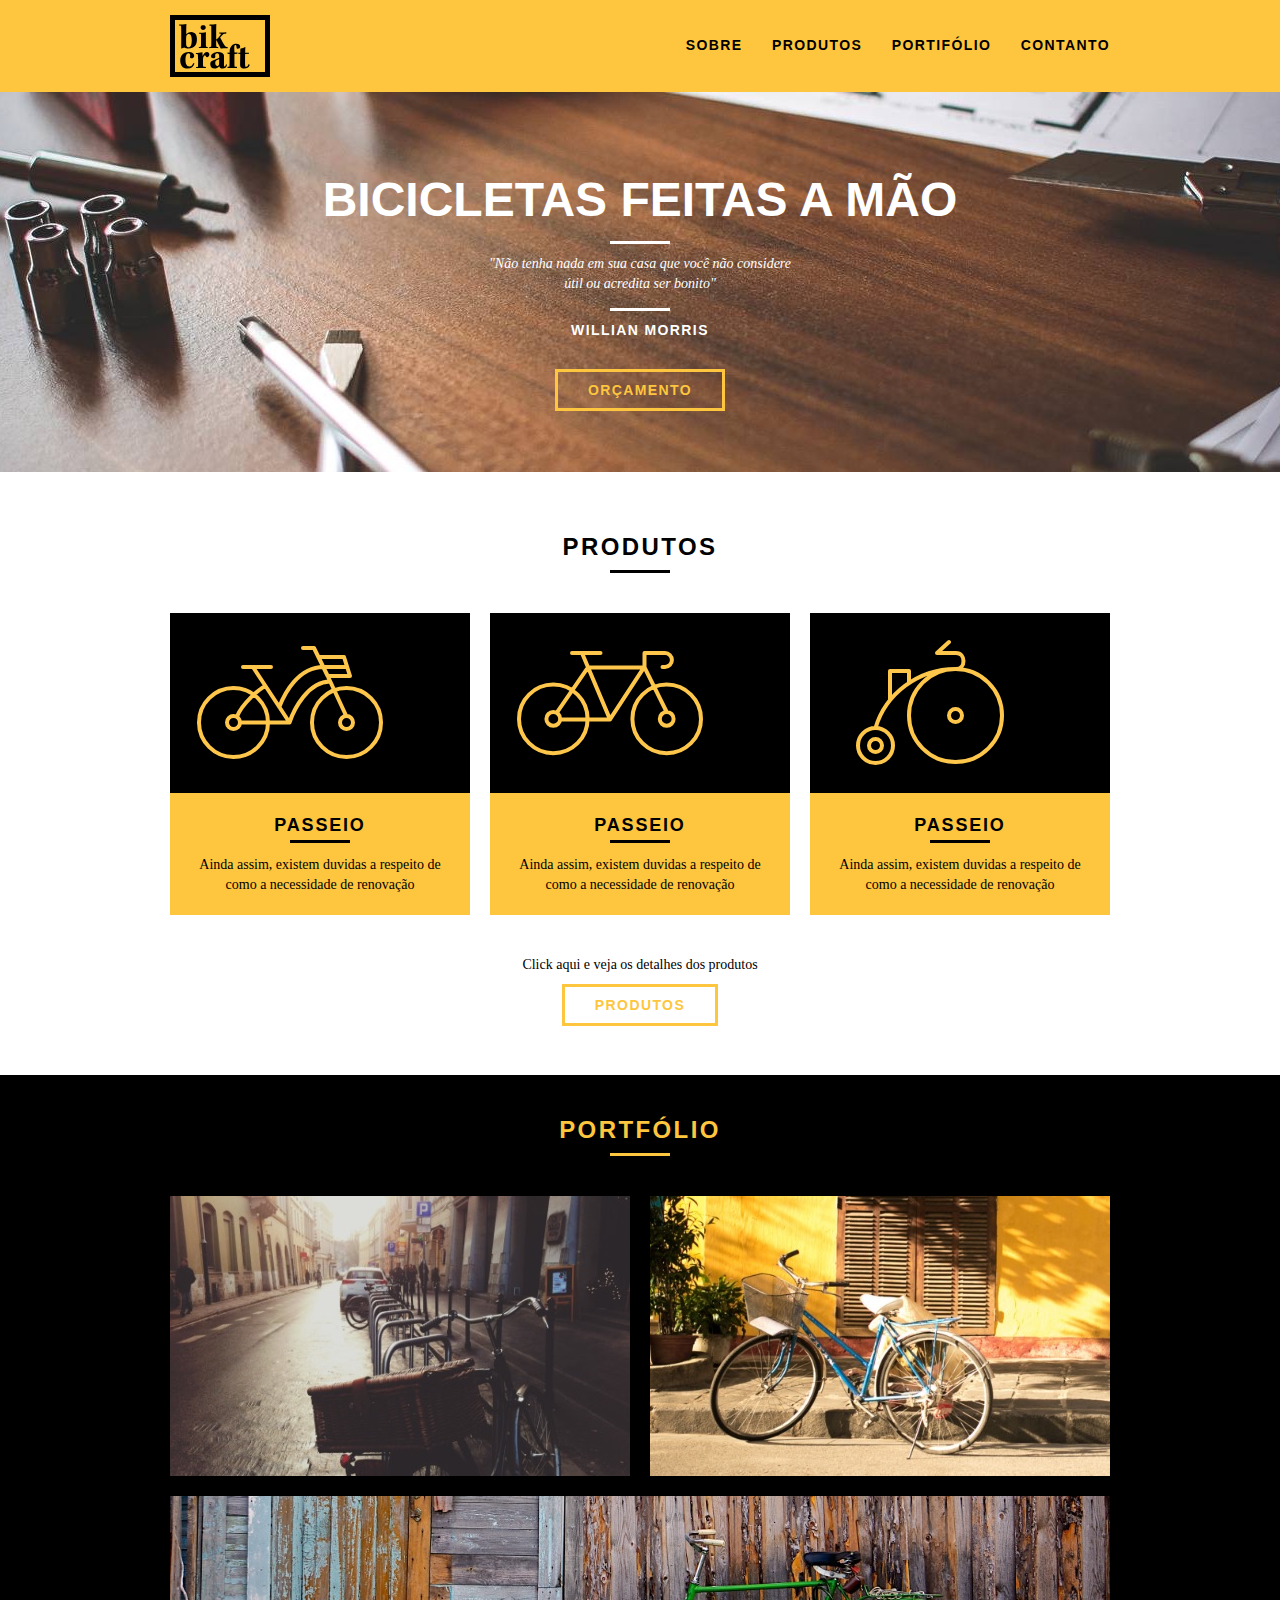
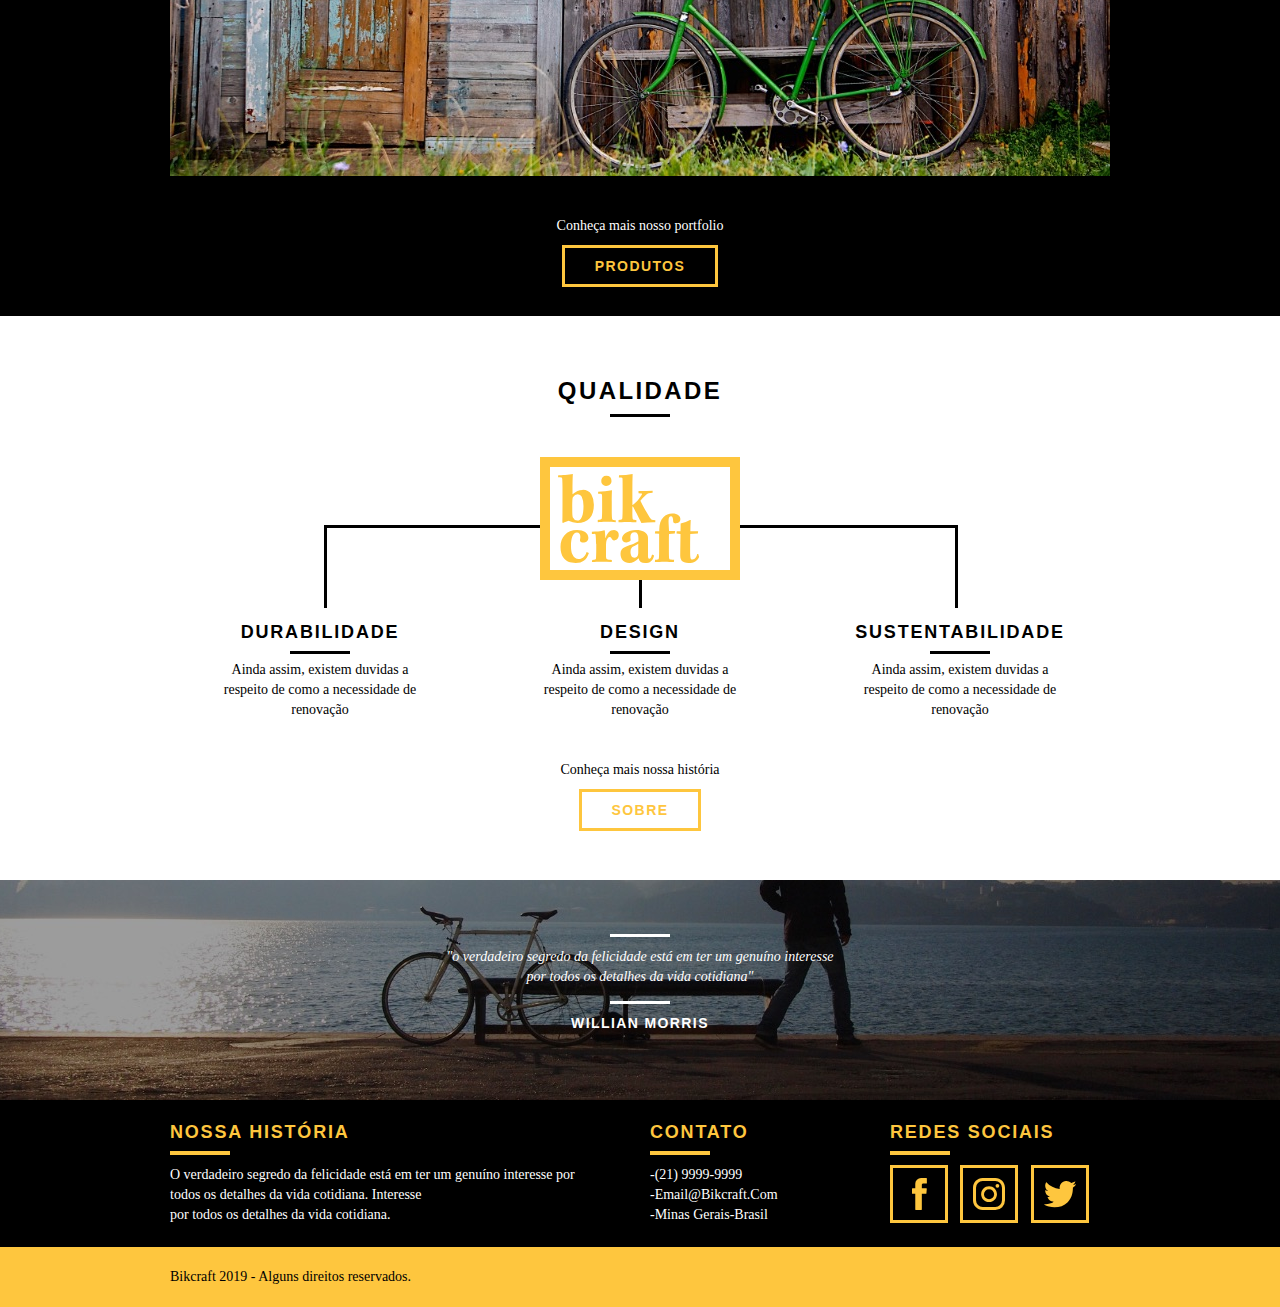
<file: Codigo/index.html>
<!DOCTYPE html>
<html lang="pt-br">
    <head>
        <meta charset="UTF-8">
        <meta name="viewport" content="width=device-width, initial-scale=1.0">
        <link href="css/normalize.css" rel="stylesheet">
        <link href="css/reset.css" rel="stylesheet">
        <link href="css/grid.css" rel="stylesheet">
        <link href="css/style.css" rel="stylesheet">
    </head>
    <body>
        <header class="header">
            <div class="container">
                <a href="index.html" class="grid-4">
                    <img src="../Codigo/imagens/bikcraft.svg" alt="logo bikecraft">
                </a>
                <nav class="grid-12 header_menu">
                    <ul>
                        <li><a href="sobre.html">Sobre</a></li>
                        <li><a href="produtos.html">Produtos</a></li>
                        <li><a href="portfolio.html">portifólio</a></li>
                        <li><a href="contato.html">contanto</a></li>
                    </ul>
                </nav>
            </div>
        </header>
        <section class="introducao">
            <div class="container">
                <h1>bicicletas feitas a mão</h1>
                <blockquote class="quote_externo">
                    <p>"Não tenha nada em sua casa que você não considere útil ou acredita ser bonito"</p>
                    <cite>willian morris</cite>
                </blockquote>
                <a href="produtos.html" class="btn">Orçamento</a>
            </div>
        </section>
        <section class="produtos container">
            <h2 class="subtitulo">Produtos</h2>
            <ul class="produtos_lista">
                
                <li class="grid-1-3">
                    <div class="produtos_icones">
                        <img src="../Codigo/imagens/produtos/passeio.svg" alt="passeio">
                    </div>    
                    <h3>passeio</h3>
                    <p>Ainda assim, existem duvidas a respeito de como a necessidade de renovação</p>
                </li>

                <li class="grid-1-3">
                    <div class="produtos_icones">
                        <img src="../Codigo/imagens/produtos/esporte.svg" alt="passeio">
                    </div>    
                    <h3>passeio</h3>
                    <p>Ainda assim, existem duvidas a respeito de como a necessidade de renovação</p>
                </li>

                <li class="grid-1-3">
                    <div class="produtos_icones">
                        <img src="../Codigo/imagens/produtos/retro.svg" alt="passeio">
                    </div>    
                    <h3>passeio</h3>
                    <p>Ainda assim, existem duvidas a respeito de como a necessidade de renovação</p>
                </li>
            
            </ul>
            <div class="call">
                <p>Click aqui e veja os detalhes dos produtos</p>
                <a href="produtos.html" class="btn btn-black">produtos</a>
            </div>
        </section>
        <!--Fecha produtos-->
        <section class="portfolio">
            <div class="container">
                <h2 class="subtitulo">portfólio</h2>
                <ul class="portfolio_item">
                    <li class="grid-8"><img src="../Codigo/imagens/portfolio/retro.jpg" alt="Bicicleta Retrô"></li>
                    <li class="grid-8"><img src="../Codigo/imagens/portfolio/passeio.jpg" alt="Bicicleta Passeio"></li>
                    <li class="grid-16"><img src="../Codigo/imagens/portfolio/esporte.jpg" alt="Bicicleta Esporte"></li>
                </ul>
                <div class="call">
                    <p>Conheça mais nosso portfolio</p>
                    <a href="portfolio.html" class="btn">produtos</a>
                </div>
            </div>
        </section>
        <section class="qualidade container">
            <h2 class="subtitulo">Qualidade</h2>
            <img src="../Codigo/imagens/bikcraft-qualidade.svg" alt="logo bikcraft">
            <ul class="qualidade_lista">
                <li class="grid-1-3">
                    <h3>durabilidade</h3>
                    <p>Ainda assim, existem duvidas a respeito de como a necessidade de renovação</p>
                </li>
                <li class="grid-1-3">
                    <h3>design</h3>
                    <p>Ainda assim, existem duvidas a respeito de como a necessidade de renovação</p>
                </li>
                <li class="grid-1-3">
                    <h3>sustentabilidade</h3>
                    <p>Ainda assim, existem duvidas a respeito de como a necessidade de renovação</p>
                </li>
            </ul>
            <div class="call">
                <p>Conheça mais nossa história</p>
                <a href="sobre.html" class="btn btn-black">Sobre</a>
            </div>
        </section>
        <section class="quebra">
            <blockquote class="quote_externo container">
                <p>"o verdadeiro segredo da felicidade está em ter um genuíno
                    interesse por todos os detalhes da vida cotidiana"</p>
                <cite>willian morris</cite>
            </blockquote>
        </section>
        <footer>
            <div class="footer">
                <div class="container">
                    <div class="grid-8 footer_historia">
                        <h3>Nossa história</h3>
                        <p>O verdadeiro segredo da felicidade está em ter um genuíno
                            interesse por todos os detalhes da vida cotidiana.
                             Interesse<br> por todos os detalhes da vida cotidiana.</p>
                    </div>
                    <div class="grid-4 footer_contanto">
                        <h3>Contato</h3>
                        <ul>
                            <li>-(21) 9999-9999</li>
                            <li>-email@bikcraft.com</li>
                            <li>-Minas gerais-brasil</li>
                        </ul>
                    </div>
                    <div class="grid-4 footer_redes">
                        <h3>redes sociais</h3>
                        <ul>
                            <li><a href="http://facebook.com" target="_blank"><img src="imagens/redes-sociais/facebook.svg" alt="logo facebook"></a></li>
                            <li><a href="http://instagram.com" target="_blank"><img src="imagens/redes-sociais/instagram.svg" alt="logo instagram"></a></li>
                            <li><a href="http://twitter.com" target="_blank"><img src="imagens/redes-sociais/twitter.svg" alt="logo twitter"></a></li>
                        </ul>
                    </div>
                </div>
            </div>
        
            <div class="copy">
                <div class="container">
                    <p class="grid-16">Bikcraft 2019 - Alguns direitos reservados.</p>
                </div>
            </div>
        </footer>
    </body>
</html>
</file>
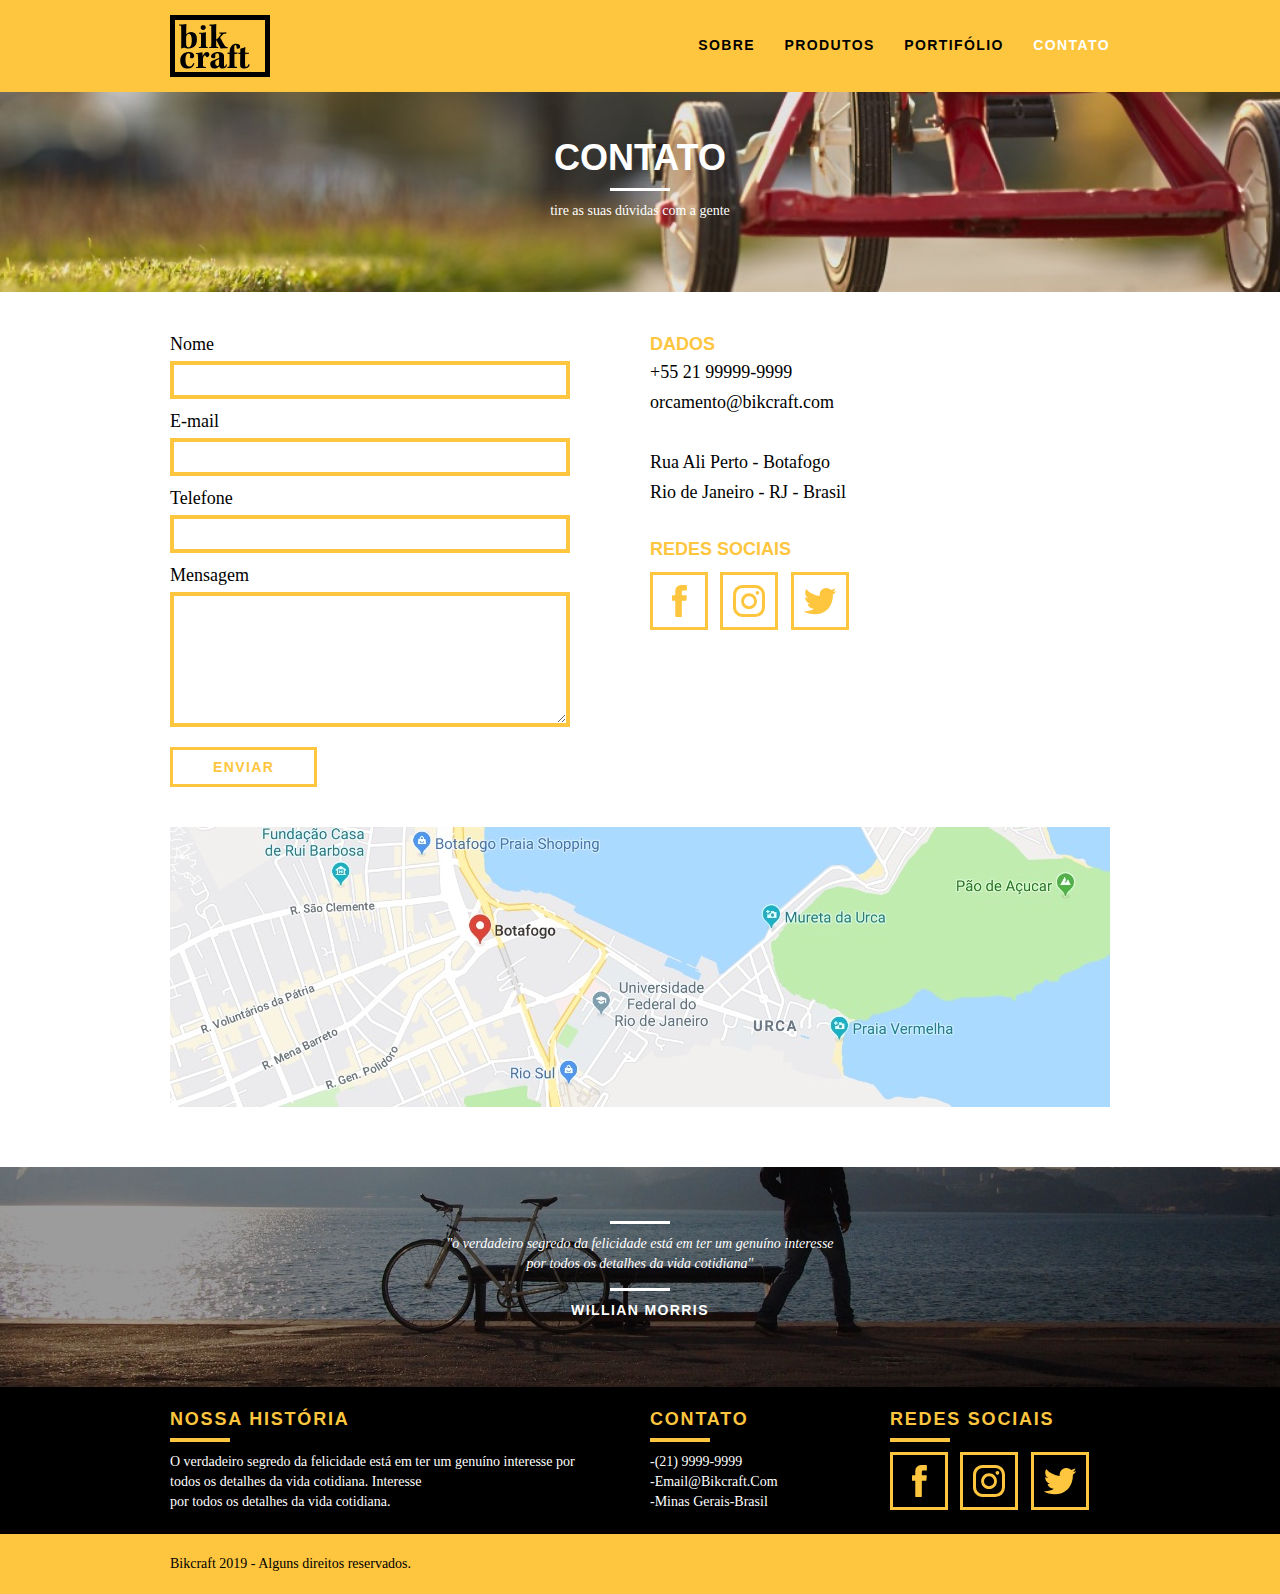
<file: Codigo/contato.html>
<!DOCTYPE html>
<html lang="pt-br">
    <head>
        <meta charset="UTF-8">
        <meta name="viewport" content="width=device-width, initial-scale=1.0">
        <link href="css/normalize.css" rel="stylesheet">
        <link href="css/reset.css" rel="stylesheet">
        <link href="css/grid.css" rel="stylesheet">
        <link href="css/style.css" rel="stylesheet">
        <link href="css/contato.css" rel="stylesheet">

        <title>Bikcraft-Contato</title>
    </head>
    <body>
        <header class="header">
            <div class="container">
                <a href="index.html" class="grid-4">
                    <img src="../Codigo/imagens/bikcraft.svg" alt="logo bikecraft">
                </a>
                <nav class="grid-12 header_menu">
                    <ul>
                        <li><a href="sobre.html">Sobre</a></li>
                        <li><a href="produtos.html" >Produtos</a></li>
                        <li><a href="portfolio.html">portifólio</a></li>
                        <li><a href="contato.html" class="menu_ativo">contato</a></li>
                    </ul>
                </nav>
            </div>
        </header>
        <section class="introducao-interna interna-contato">
            <div class="container">
                <h1>Contato</h1>
                <p>tire as suas dúvidas com a gente</p>
            </div>
        </section>
        <section class="contato container">
                <form id="form_orcamento" class="contato_form grid-8">
                    <label for="Nome">Nome</label>
                    <input type="text" name="nome" id="nome">
                    <label for="email">E-mail</label>
                    <input type="email" name="email" id="email">
                    <label for="tel">Telefone</label>
                    <input type="text" name="tel" id="tel">
                    <label for="mensagem">Mensagem</label>
                    <textarea name="mensagem" id="" cols="47" rows="7"></textarea>
                    <button type="submit" class="btn btn-black">Enviar</button>
                </form>
                <div class="contato_dados grid-8">
                    <h3>Dados</h3>
                    <span>+55 21 99999-9999</span>
                    <span>orcamento@bikcraft.com</span>
                    <span>Rua Ali Perto - Botafogo</span>
                    <span>Rio de Janeiro - RJ - Brasil</span>
                    <h3>Redes sociais</h3>
                    <ul>
                        <li><a href="http://facebook.com" target="_blank"><img src="imagens/redes-sociais/facebook.svg" alt="logo facebook"></a></li>
                        <li><a href="http://instagram.com" target="_blank"><img src="imagens/redes-sociais/instagram.svg" alt="logo instagram"></a></li>
                        <li><a href="http://twitter.com" target="_blank"><img src="imagens/redes-sociais/twitter.svg" alt="logo twitter"></a></li>
                    </ul>
                </div>
        </section>
        <section class="container contato_mapa">
            <a href="https://google.com" target="_blank" class="grid-16"><img src="imagens/endereco-bikcraft.jpg" alt="Endereço da empresa"></a>
        </section>
        <section class="quebra">
            <blockquote class="quote_externo container">
                <p>"o verdadeiro segredo da felicidade está em ter um genuíno
                    interesse por todos os detalhes da vida cotidiana"</p>
                <cite>willian morris</cite>
            </blockquote>
        </section>
        <footer>
            <div class="footer">
                <div class="container">
                    <div class="grid-8 footer_historia">
                        <h3>Nossa história</h3>
                        <p>O verdadeiro segredo da felicidade está em ter um genuíno
                            interesse por todos os detalhes da vida cotidiana.
                             Interesse<br> por todos os detalhes da vida cotidiana.</p>
                    </div>
                    <div class="grid-4 footer_contanto">
                        <h3>Contato</h3>
                        <ul>
                            <li>-(21) 9999-9999</li>
                            <li>-email@bikcraft.com</li>
                            <li>-Minas gerais-brasil</li>
                        </ul>
                    </div>
                    <div class="grid-4 footer_redes">
                        <h3>redes sociais</h3>
                        <ul>
                            <li><a href="http://facebook.com" target="_blank"><img src="imagens/redes-sociais/facebook.svg" alt="logo facebook"></a></li>
                            <li><a href="http://instagram.com" target="_blank"><img src="imagens/redes-sociais/instagram.svg" alt="logo instagram"></a></li>
                            <li><a href="http://twitter.com" target="_blank"><img src="imagens/redes-sociais/twitter.svg" alt="logo twitter"></a></li>
                        </ul>
                    </div>
                </div>
            </div>
        
            <div class="copy">
                <div class="container">
                    <p class="grid-16">Bikcraft 2019 - Alguns direitos reservados.</p>
                </div>
            </div>
        </footer>
    </body>
</html>
</file>
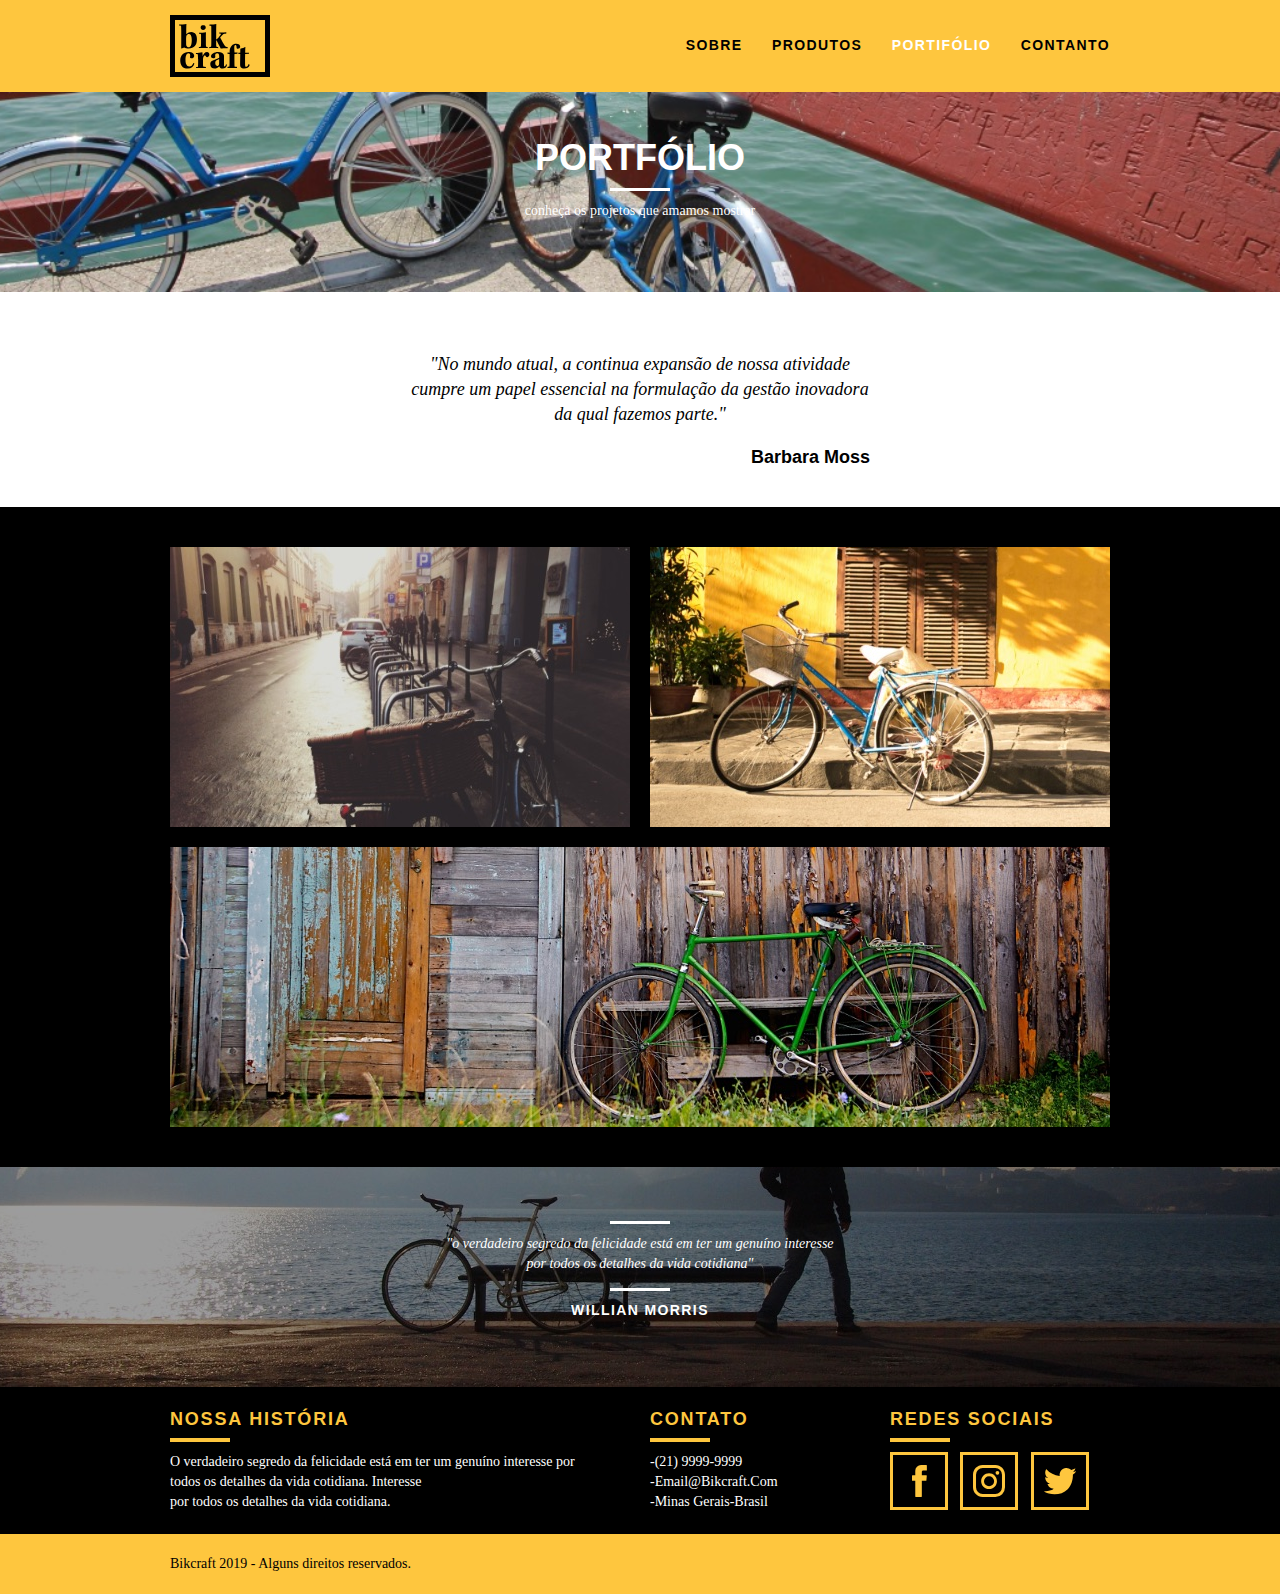
<file: Codigo/portfolio.html>
<!DOCTYPE html>
<html lang="pt-br">
    <head>
        <meta charset="UTF-8">
        <meta name="viewport" content="width=device-width, initial-scale=1.0">
        <link href="css/normalize.css" rel="stylesheet">
        <link href="css/reset.css" rel="stylesheet">
        <link href="css/grid.css" rel="stylesheet">
        <link href="css/style.css" rel="stylesheet">
        <link href="css/portfolio.css" rel="stylesheet">

        <title>Bikcraft-Portfólio</title>
    </head>
    <body>
        <header class="header">
            <div class="container">
                <a href="index.html" class="grid-4">
                    <img src="../Codigo/imagens/bikcraft.svg" alt="logo bikecraft">
                </a>
                <nav class="grid-12 header_menu">
                    <ul>
                        <li><a href="sobre.html">Sobre</a></li>
                        <li><a href="produtos.html">Produtos</a></li>
                        <li><a href="portfolio.html" class="menu_ativo">portifólio</a></li>
                        <li><a href="contato.html">contanto</a></li>
                    </ul>
                </nav>
            </div>
        </header>
        <section class="introducao-interna interna-portfolio">
            <div class="container">
                <h1>portfólio</h1>
                <p>conheça os projetos que amamos mostrar</p>
            </div>
        </section>
        <section class="container">
            <blockquote class="quote_clientes">
                <p>"No mundo atual, a continua expansão de nossa
                    atividade cumpre um papel essencial na formulação da
                    gestão inovadora da qual fazemos parte."</p>
                <cite>Barbara Moss</cite>
            </blockquote>
        </section>

        <section class="portfolio">
            <div class="container">
                <ul class="portfolio_item">
                    <li class="grid-8"><img src="../Codigo/imagens/portfolio/retro.jpg" alt="Bicicleta Retrô"></li>
                    <li class="grid-8"><img src="../Codigo/imagens/portfolio/passeio.jpg" alt="Bicicleta Passeio"></li>
                    <li class="grid-16"><img src="../Codigo/imagens/portfolio/esporte.jpg" alt="Bicicleta Esporte"></li>
                </ul>
            </div>
        </section>
        <section class="quebra">
            <blockquote class="quote_externo container">
                <p>"o verdadeiro segredo da felicidade está em ter um genuíno
                    interesse por todos os detalhes da vida cotidiana"</p>
                <cite>willian morris</cite>
            </blockquote>
        </section>
        <footer>
            <div class="footer">
                <div class="container">
                    <div class="grid-8 footer_historia">
                        <h3>Nossa história</h3>
                        <p>O verdadeiro segredo da felicidade está em ter um genuíno
                            interesse por todos os detalhes da vida cotidiana.
                             Interesse<br> por todos os detalhes da vida cotidiana.</p>
                    </div>
                    <div class="grid-4 footer_contanto">
                        <h3>Contato</h3>
                        <ul>
                            <li>-(21) 9999-9999</li>
                            <li>-email@bikcraft.com</li>
                            <li>-Minas gerais-brasil</li>
                        </ul>
                    </div>
                    <div class="grid-4 footer_redes">
                        <h3>redes sociais</h3>
                        <ul>
                            <li><a href="http://facebook.com" target="_blank"><img src="imagens/redes-sociais/facebook.svg" alt="logo facebook"></a></li>
                            <li><a href="http://instagram.com" target="_blank"><img src="imagens/redes-sociais/instagram.svg" alt="logo instagram"></a></li>
                            <li><a href="http://twitter.com" target="_blank"><img src="imagens/redes-sociais/twitter.svg" alt="logo twitter"></a></li>
                        </ul>
                    </div>
                </div>
            </div>
        
            <div class="copy">
                <div class="container">
                    <p class="grid-16">Bikcraft 2019 - Alguns direitos reservados.</p>
                </div>
            </div>
        </footer>
    </body>
</html>
</file>
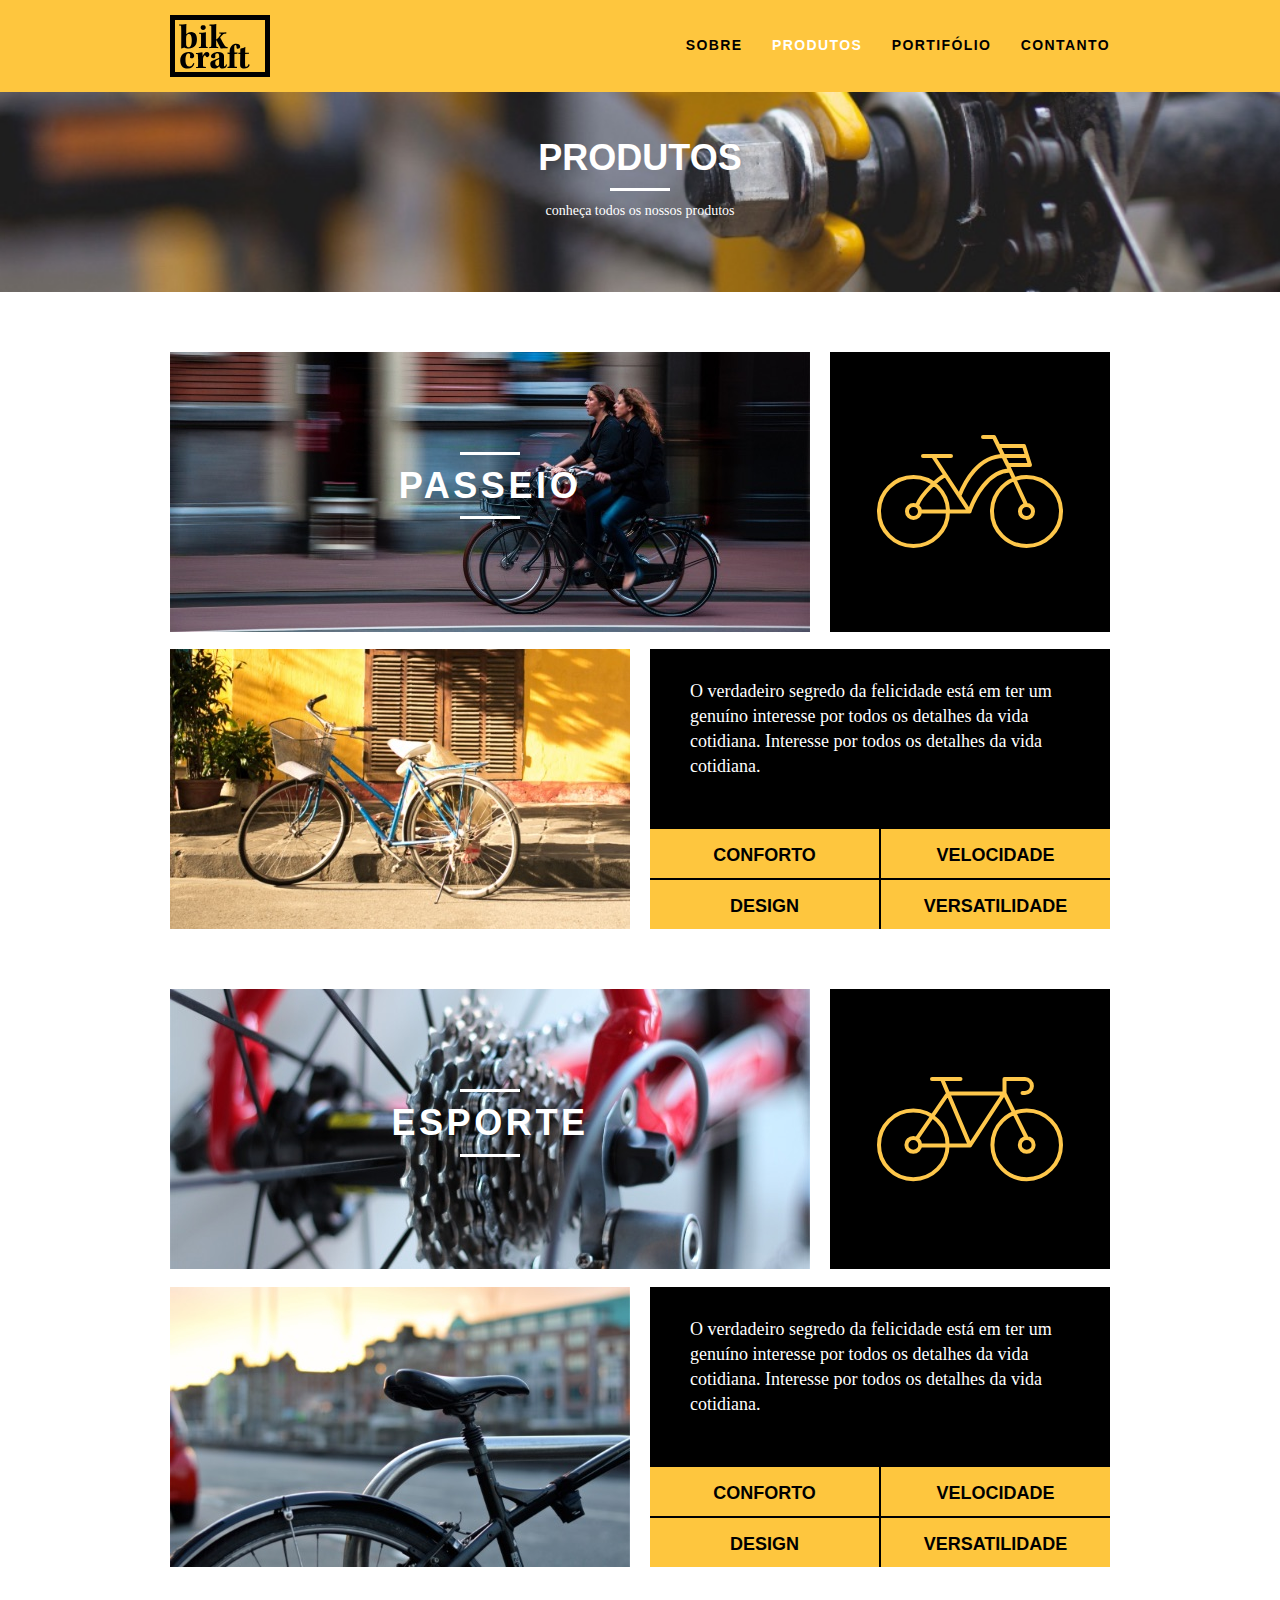
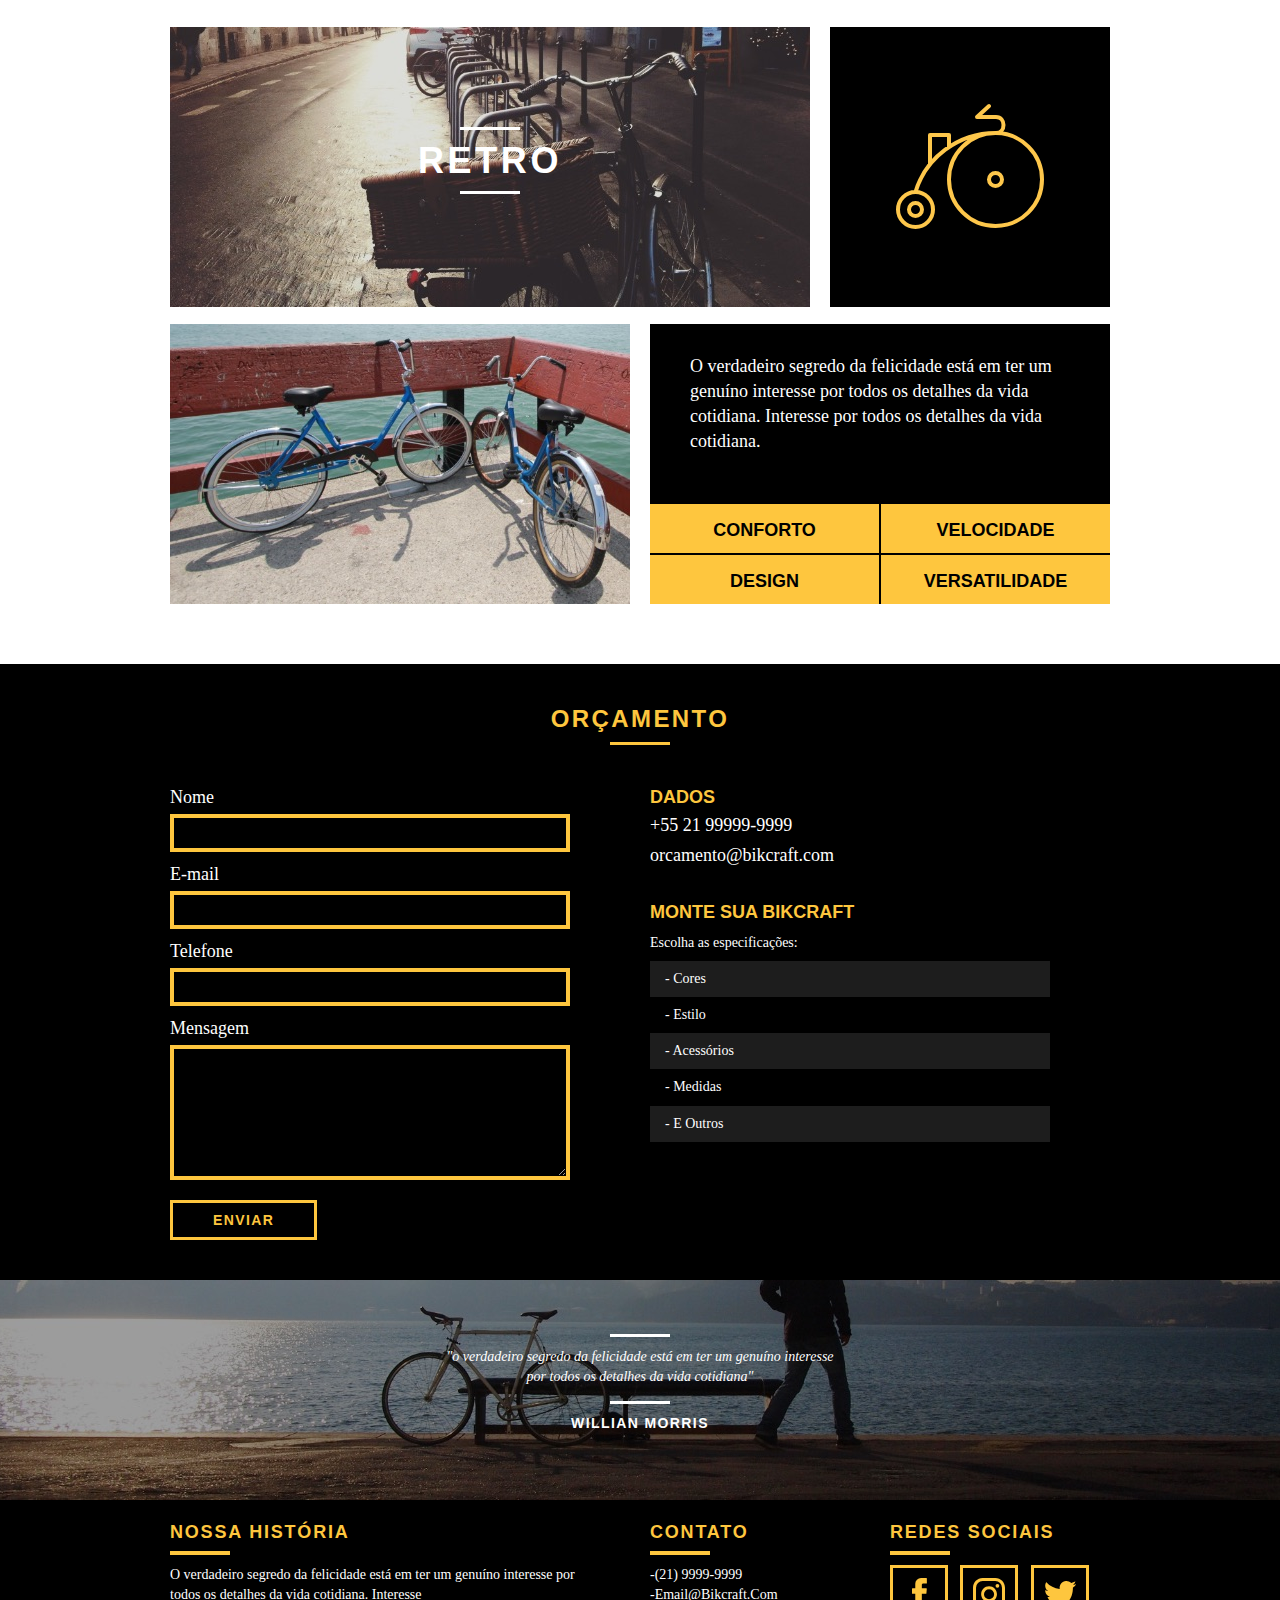
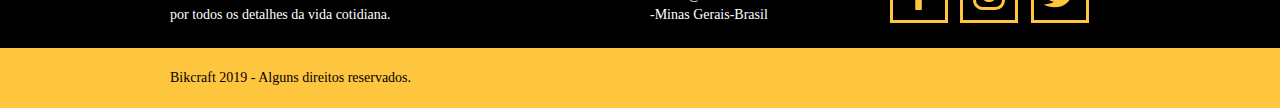
<file: Codigo/produtos.html>
<!DOCTYPE html>
<html lang="pt-br">
    <head>
        <meta charset="UTF-8">
        <meta name="viewport" content="width=device-width, initial-scale=1.0">
        <link href="css/normalize.css" rel="stylesheet">
        <link href="css/reset.css" rel="stylesheet">
        <link href="css/grid.css" rel="stylesheet">
        <link href="css/style.css" rel="stylesheet">
        <link href="css/produtos.css" rel="stylesheet">

        <title>Bikcraft-Produtos</title>
    </head>
    <body>
        <header class="header">
            <div class="container">
                <a href="index.html" class="grid-4">
                    <img src="../Codigo/imagens/bikcraft.svg" alt="logo bikecraft">
                </a>
                <nav class="grid-12 header_menu">
                    <ul>
                        <li><a href="sobre.html">Sobre</a></li>
                        <li><a href="produtos.html" class="menu_ativo">Produtos</a></li>
                        <li><a href="portfolio.html">portifólio</a></li>
                        <li><a href="contato.html">contanto</a></li>
                    </ul>
                </nav>
            </div>
        </header>
        <section class="introducao-interna interna-produtos">
            <div class="container">
                <h1>Produtos</h1>
                <p>conheça todos os nossos produtos</p>
            </div>
        </section>
       <section class="container produto_item">
            <div class="grid-11">
                <img src="imagens/produtos/bikcraft-passeio-1.jpg" alt="mulheres andando de bicicleta">
                <h2>passeio</h2>
            </div>

            <div class="grid-5 produto_icone">
                <img src="imagens/produtos/passeio.svg" alt="bicicleta passeio">
            </div>

            <div class="grid-8">
                <img src="imagens/produtos/bikcraft-passeio-2.jpg" alt="bicicleta de passeio">
            </div>
            <div class="grid-8 produto_info">
                <p>O verdadeiro segredo da felicidade está em ter um genuíno interesse por todos os detalhes da vida cotidiana.
                     Interesse por todos os detalhes da vida cotidiana.</p>
                <ul>
                    <li>Conforto</li>
                    <li>velocidade</li>
                    <li>design</li>
                    <li>versatilidade</li>
                </ul>
            </div>
       </section>
       <section class="container produto_item">
        <div class="grid-11">
            <img src="imagens/produtos/bikcraft-esporte-1.jpg" alt="mulheres andando de bicicleta">
            <h2>esporte</h2>
        </div>

        <div class="grid-5 produto_icone">
            <img src="imagens/produtos/esporte.svg" alt="bicicleta passeio">
        </div>

        <div class="grid-8">
            <img src="imagens/produtos/bikcraft-esporte-2.jpg" alt="bicicleta de passeio">
        </div>
        <div class="grid-8 produto_info">
            <p>O verdadeiro segredo da felicidade está em ter um genuíno interesse por todos os detalhes da vida cotidiana.
                 Interesse por todos os detalhes da vida cotidiana.</p>
            <ul>
                <li>Conforto</li>
                <li>velocidade</li>
                <li>design</li>
                <li>versatilidade</li>
            </ul>
        </div>
        </section>
        <section class="container produto_item">
            <div class="grid-11">
                <img src="imagens/produtos/bikcraft-retro-1.jpg" alt="mulheres andando de bicicleta">
                <h2>retro</h2>
            </div>

            <div class="grid-5 produto_icone">
                <img src="imagens/produtos/retro.svg" alt="bicicleta passeio">
            </div>

            <div class="grid-8">
                <img src="imagens/produtos/bikcraft-retro-2.jpg" alt="bicicleta de passeio">
            </div>
            <div class="grid-8 produto_info">
                <p>O verdadeiro segredo da felicidade está em ter um genuíno interesse por todos os detalhes da vida cotidiana.
                    Interesse por todos os detalhes da vida cotidiana.</p>
                <ul>
                    <li>Conforto</li>
                    <li>velocidade</li>
                    <li>design</li>
                    <li>versatilidade</li>
                </ul>
            </div>
        </section>
        <section class="orcamento">
            <div class="container">
                <h2 class="subtitulo">Orçamento</h2>
                <form id="form_orcamento" class="form grid-8">
                    <label for="Nome">Nome</label>
                    <input type="text" name="nome" id="nome">
                    <label for="email">E-mail</label>
                    <input type="email" name="email" id="email">
                    <label for="tel">Telefone</label>
                    <input type="text" name="tel" id="tel">
                    <label for="mensagem">Mensagem</label>
                    <textarea name="mensagem" id="" cols="47" rows="7"></textarea>
                    <button type="submit" class="btn">Enviar</button>
                </form>
                <div class="orcamento_dados grid-8">
                    <h3>Dados</h3>
                    <span>+55 21 99999-9999</span>
                    <span>orcamento@bikcraft.com</span>
                    <h3>Monte sua bikcraft</h3>
                    <p>Escolha as especificações:</p>
                    <ul>
                        <li>- Cores</li>
                        <li>- Estilo</li>
                        <li>- Acessórios</li>
                        <li>- Medidas</li>
                        <li>- E Outros</li>
                    </ul>
                </div>
            </div>
        </section>
        <section class="quebra">
            <blockquote class="quote_externo container">
                <p>"o verdadeiro segredo da felicidade está em ter um genuíno
                    interesse por todos os detalhes da vida cotidiana"</p>
                <cite>willian morris</cite>
            </blockquote>
        </section>
        <footer>
            <div class="footer">
                <div class="container">
                    <div class="grid-8 footer_historia">
                        <h3>Nossa história</h3>
                        <p>O verdadeiro segredo da felicidade está em ter um genuíno
                            interesse por todos os detalhes da vida cotidiana.
                             Interesse<br> por todos os detalhes da vida cotidiana.</p>
                    </div>
                    <div class="grid-4 footer_contanto">
                        <h3>Contato</h3>
                        <ul>
                            <li>-(21) 9999-9999</li>
                            <li>-email@bikcraft.com</li>
                            <li>-Minas gerais-brasil</li>
                        </ul>
                    </div>
                    <div class="grid-4 footer_redes">
                        <h3>redes sociais</h3>
                        <ul>
                            <li><a href="http://facebook.com" target="_blank"><img src="imagens/redes-sociais/facebook.svg" alt="logo facebook"></a></li>
                            <li><a href="http://instagram.com" target="_blank"><img src="imagens/redes-sociais/instagram.svg" alt="logo instagram"></a></li>
                            <li><a href="http://twitter.com" target="_blank"><img src="imagens/redes-sociais/twitter.svg" alt="logo twitter"></a></li>
                        </ul>
                    </div>
                </div>
            </div>
        
            <div class="copy">
                <div class="container">
                    <p class="grid-16">Bikcraft 2019 - Alguns direitos reservados.</p>
                </div>
            </div>
        </footer>
    </body>
</html>
</file>
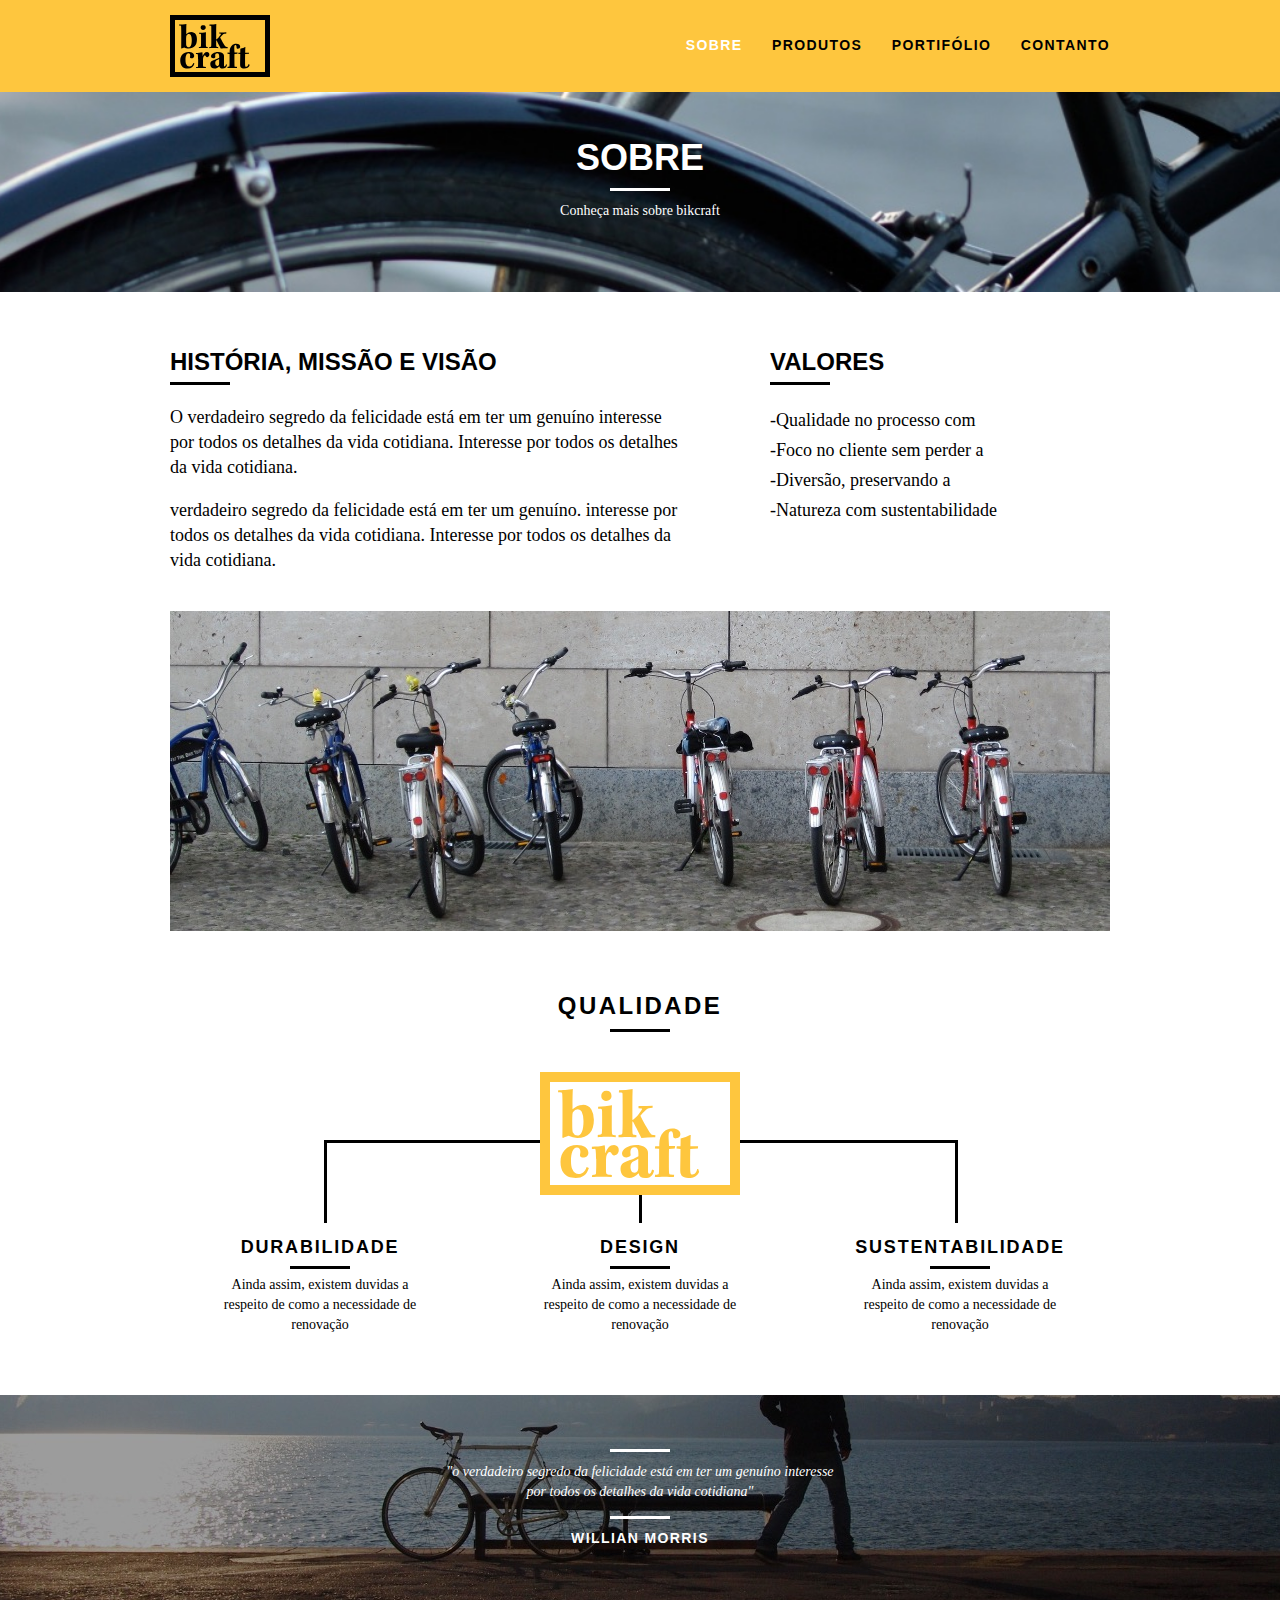
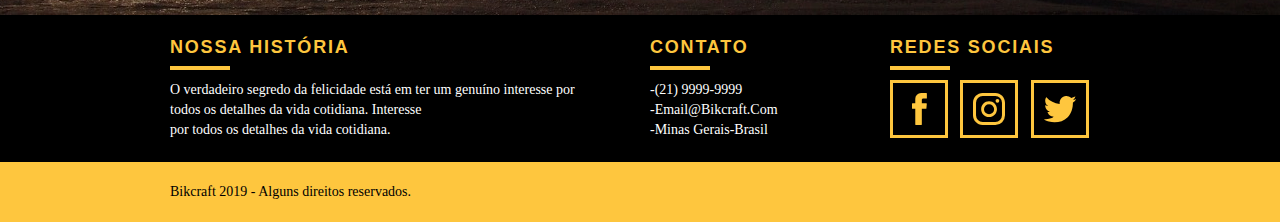
<file: Codigo/sobre.html>
<!DOCTYPE html>
<html lang="pt-br">
    <head>
        <meta charset="UTF-8">
        <meta name="viewport" content="width=device-width, initial-scale=1.0">
        <link href="css/normalize.css" rel="stylesheet">
        <link href="css/reset.css" rel="stylesheet">
        <link href="css/grid.css" rel="stylesheet">
        <link href="css/style.css" rel="stylesheet">
        <link href="css/sobre.css" rel="stylesheet">

        <title>Bikcraft-Sobre</title>
    </head>
    <body>
        <header class="header">
            <div class="container">
                <a href="index.html" class="grid-4">
                    <img src="../Codigo/imagens/bikcraft.svg" alt="logo bikecraft">
                </a>
                <nav class="grid-12 header_menu">
                    <ul>
                        <li><a href="sobre.html" class="menu_ativo">Sobre</a></li>
                        <li><a href="produtos.html">Produtos</a></li>
                        <li><a href="portfolio.html">portifólio</a></li>
                        <li><a href="contato.html">contanto</a></li>
                    </ul>
                </nav>
            </div>
        </header>
        <section class="introducao-interna interna-sobre">
            <div class="container">
                <h1>sobre</h1>
                <p>Conheça mais sobre bikcraft</p>
            </div>
        </section>
        <section class="missao_sobre container">
            <div class="grid-10">
                <h2 class="subtitulo-interno">História, Missão e Visão</h2>
                <p>O verdadeiro segredo da felicidade está em ter um genuíno interesse por todos os detalhes da vida cotidiana. Interesse por todos os detalhes da vida cotidiana.</p>
                <p>verdadeiro segredo da felicidade está em ter um genuíno. interesse por todos os detalhes da vida cotidiana. Interesse por todos os detalhes da vida cotidiana.</p>
            </div>

            <div class="grid-6">
                <h2 class="subtitulo-interno">Valores</h2>
                <ul>
                    <li>-Qualidade no processo com</li>
                    <li>-Foco no cliente sem perder a</li>
                    <li>-Diversão, preservando a</li>
                    <li>-Natureza com sustentabilidade</li>
                </ul>
            </div>
            <div class="grid-16 foto-equipe">
                <img src="imagens/equipe-bikcraft.jpg" alt="equipe-bikcraft">
            </div>
        </section>
        <section class="qualidade container">
            <h2 class="subtitulo">Qualidade</h2>
            <img src="../Codigo/imagens/bikcraft-qualidade.svg" alt="logo bikcraft">
            <ul class="qualidade_lista">
                <li class="grid-1-3">
                    <h3>durabilidade</h3>
                    <p>Ainda assim, existem duvidas a respeito de como a necessidade de renovação</p>
                </li>
                <li class="grid-1-3">
                    <h3>design</h3>
                    <p>Ainda assim, existem duvidas a respeito de como a necessidade de renovação</p>
                </li>
                <li class="grid-1-3">
                    <h3>sustentabilidade</h3>
                    <p>Ainda assim, existem duvidas a respeito de como a necessidade de renovação</p>
                </li>
            </ul>
        </section>
        <section class="quebra">
            <blockquote class="quote_externo container">
                <p>"o verdadeiro segredo da felicidade está em ter um genuíno
                    interesse por todos os detalhes da vida cotidiana"</p>
                <cite>willian morris</cite>
            </blockquote>
        </section>
        <footer>
            <div class="footer">
                <div class="container">
                    <div class="grid-8 footer_historia">
                        <h3>Nossa história</h3>
                        <p>O verdadeiro segredo da felicidade está em ter um genuíno
                            interesse por todos os detalhes da vida cotidiana.
                             Interesse<br> por todos os detalhes da vida cotidiana.</p>
                    </div>
                    <div class="grid-4 footer_contanto">
                        <h3>Contato</h3>
                        <ul>
                            <li>-(21) 9999-9999</li>
                            <li>-email@bikcraft.com</li>
                            <li>-Minas gerais-brasil</li>
                        </ul>
                    </div>
                    <div class="grid-4 footer_redes">
                        <h3>redes sociais</h3>
                        <ul>
                            <li><a href="http://facebook.com" target="_blank"><img src="imagens/redes-sociais/facebook.svg" alt="logo facebook"></a></li>
                            <li><a href="http://instagram.com" target="_blank"><img src="imagens/redes-sociais/instagram.svg" alt="logo instagram"></a></li>
                            <li><a href="http://twitter.com" target="_blank"><img src="imagens/redes-sociais/twitter.svg" alt="logo twitter"></a></li>
                        </ul>
                    </div>
                </div>
            </div>
        
            <div class="copy">
                <div class="container">
                    <p class="grid-16">Bikcraft 2019 - Alguns direitos reservados.</p>
                </div>
            </div>
        </footer>
    </body>
</html>
</file>
<file: Codigo/css/grid.css>
*, *:before, *:after {
  -webkit-box-sizing: border-box; 
  -moz-box-sizing: border-box; 
  box-sizing: border-box;
}

.container {
	width: 960px;
	margin: 0 auto;
	padding: 0px;
	position: relative;
}

.container:after, .container:before {
	content: " ";
	display: table;
}

.container:after {
	clear: both;
}

.grid-1, .grid-2, .grid-3, .grid-4, .grid-5, .grid-6, .grid-7, .grid-8, .grid-9, .grid-10, .grid-11, .grid-12, .grid-13, .grid-14, .grid-15, .grid-16, .grid-1-3 {
	float: left;
	margin-left: 10px;
	margin-right: 10px;
}

.grid-1 	{width: 40px;}
.grid-2 	{width: 100px;}
.grid-3 	{width: 160px;}
.grid-4 	{width: 220px;}
.grid-5 	{width: 280px;}
.grid-6 	{width: 340px;}
.grid-7 	{width: 400px;}
.grid-8 	{width: 460px;}
.grid-9 	{width: 520px;}
.grid-10 	{width: 580px;}
.grid-11 	{width: 640px;}
.grid-12 	{width: 700px;}
.grid-13 	{width: 760px;}
.grid-14 	{width: 820px;}
.grid-15 	{width: 880px;}
.grid-16 	{width: 940px;}
.grid-1-3	{width: 300px;}
</file>
<file: Codigo/css/style.css>
/* Estilos Gerais */
body{
    font-family: Arial, Helvetica, sans-serif;
}
p{
    font-family: Georgia, 'Times New Roman', Times, serif;
    font-size: 14px;
    line-height: 20px;
}
.btn{
    border: 3px solid #fec63e;
    padding: 10px 30px;
    color: #fec63e;
    font-size: 14px;
    text-transform: uppercase;
    font-weight: bold;
    line-height: 20px;
    letter-spacing: .1em;   
}
.btn:hover{
    color: #fff;
    border-color: #fff;
}
.btn.btn-black:hover{
    color: #000;
    border-color: #000;
}
.subtitulo{
    font-weight: bold;
    font-size: 24px;
    line-height: 30px;
    letter-spacing: .1em;
    color:#000;
    text-align: center;
    text-transform: uppercase;
    margin-bottom: 40px;
}
.subtitulo:after{
    content: "";
    display: block;
    width: 60px;
    height: 3px;
    background: #000;
    margin:8px auto;
}
img{
    display: block;
}
/* Header */
.header{
    width:100%;
    background:#fec63e;
    padding: 15px 0;
    position: fixed;
    top: 0;
    z-index: 10;
}
.header_menu{
    text-align: right;
}
.header_menu ul li{
    display: inline-block;
    margin-left: 25px;
    margin-top: 20px;
}
.header_menu ul li a{
    color:#000;
    font-weight: bold;
    text-transform: uppercase;
    letter-spacing: .1em;
    font-size: 14px;
    line-height: 20px;
    padding: 10px 0;
}
.header_menu ul li a:hover{
    color:#fff;
}
.header_menu ul li a.menu_ativo{
    color:#fff;
}
/* Introdução */
.introducao{
    width: 100%;
    height: 380px;
    background:url("../imagens/bg.jpg") no-repeat center;
    background-size: cover;
    margin-top: 92px;
    text-align: center;
    padding-top: 80px;
}
.introducao h1{
    text-transform: uppercase;
    font-size: 48px;
    font-weight: bold;
    color:#fff;
}
.quote_externo{
    width:320px;
    margin: 0 auto;
    color:white;
    margin-bottom: 40px;
}
.quote_externo p{
    font-style: italic;
}
.quote_externo p:before, .quote_externo p:after {
    content: "";
    display: block;
    width: 60px;
    height: 3px;
    background: #fff;
    margin:14px auto 10px auto;
}
.quote_externo cite{
    text-transform: uppercase;
    font-weight: bold;
    font-style: normal;
    letter-spacing: .1em;
    font-size: 14px;
}
/*Introdução interna*/
.introducao-interna {
    width: 100%;
    margin-top: 92px;
    height: 200px;
    color:#fff;
    text-align: center;
}
.introducao-interna h1{
    text-transform: uppercase;
    font-size: 36px;
    font-weight: bold;
    margin-top: 45px;
}
.introducao-interna h1:after{
    content: "";
    display: block;
    width: 60px;
    height: 3px;
    background: #fff;
    margin:10px auto 10px auto;
}

/*Produtos*/
.produtos{
    padding: 60px 0;
}
.produtos li{
    background: #fec63e;
    text-align: center;
}
.produtos_icones{
    background: #000;
    padding: 20px;
}
.produtos_lista h3{
    font-weight: bold;
    text-transform: uppercase;
    font-size: 18px;
    line-height: 25px;
    letter-spacing: .1em;
    margin-top: 20px;
}
.produtos_lista h3:after{
    content: "";
    display: block;
    width: 60px;
    height: 3px;
    background: #000;
    margin:2px auto;
}
.produtos_lista p{
    padding:  10px 20px 20px 20px; 
}
.call{
    text-align: center;
    padding-top: 40px;
    clear: both;
}
.call p{
    margin-bottom: 20px;
}
/*Portfólio*/
.portfolio{
    background: #000;
    width:100%;
    padding:40px 0;
}
.portfolio .subtitulo{
    color:#fec63e;
}
.portfolio .subtitulo:after{
    background: #fec63e;
}
.portfolio_item li:last-child{
    margin-top: 20px;
}
.portfolio .call p{
    color:#fff;
}
/*Qualidade*/
.qualidade{
    padding:60px 0;
    overflow: auto;
}
.qualidade:after{
    content: "";
    width: 634px;
    height:83px;
    display: block;
    background: url("../imagens/linhas.svg") no-repeat center;
    position: absolute;
    top: 209px;
    right: 162px;
    z-index: -1;
}
.qualidade_lista{
    padding-top:20px;
}
.qualidade img{
    margin:0 auto;
}
.qualidade_lista li{
    text-align: center;
    padding:0 40px;
}
.qualidade_lista h3{
    font-weight: bold;
    text-transform: uppercase;
    font-size: 18px;
    line-height: 25px;
    letter-spacing: .1em;
    margin-top: 20px;
}
.qualidade_lista h3:after{
    content: "";
    display: block;
    width: 60px;
    height: 3px;
    background: #000;
    margin:6px auto;
}
/*Quebra*/
.quebra{
    background: url("../imagens/bg-footer.jpg") no-repeat center;
    background-size: cover;
    width: 100%;
    height: 220px;
    text-align: center;
    padding-top: 40px;
}
.quebra .quote_externo{
    width: 400px;
}
/*Rodapé*/
.footer{
    width:100%;
    background: #000;
    color: #fff;
    padding: 20px;
}
.footer h3{
    font-weight: bold;
    font-size: 18px;
    color: #fec63e;
    text-transform: uppercase;
    line-height: 25px;
    letter-spacing: .1em;
}
.footer h3::after{
    content: "";
    display: block;
    width:60px;
    height:4px;
    background: #fec63e;
    margin: 6px 0 10px 0;
}
.footer_historia{
    padding-right: 40px;
}
.footer_contanto ul li{
    font-size: 14px;
    line-height: 20px;
    font-family: Georgia, 'Times New Roman', Times, serif;
    text-transform: capitalize;
}
.footer_redes ul li{
    display: inline-block;
    margin-right: 8px;
}
.footer_redes ul li a{  
    border: 3px solid #fec63e;
    display: block;
    padding: 10px;
}
.footer_redes ul li a:hover{  
    border-color: #fff;
    display: block;
    padding: 10px;
}
.copy{
    width: 100%;
    height: 60px;
    background: #fec63e;
    color:#000;
    padding:20px;
}
</file>
<file: Codigo/css/contato.css>
.interna-contato {
	background:url("../imagens/bg-contato.jpg") no-repeat center;
	background-size: cover;
}

/*Orçamento*/
.contato{
	padding-top: 40px;
	padding-bottom: 40px;
}
.contato_form {
	padding-right: 60px;
}
.contato_form label{
	display: block;
	color:#000;
	font-family: Georgia, 'Times New Roman', Times, serif;
	font-size: 18px;
	line-height: 25px;
	margin-bottom: 4px;
}
.contato_form input{
	display: block;
	width: 100%;
	border: 4px solid #fec63e;
	margin-bottom: 10px;
	outline: none;
	background: none;
	color: #000;
	padding: 7px 10px;
	font-size: 14px;
	font-family: Georgia, 'Times New Roman', Times, serif;
}
.contato_form textarea{
	display: block;
	width: 100%;
	border: 4px solid #fec63e;
	margin-bottom: 20px;
	outline: none;
	background: none;
	color: #000;
	padding: 7px 10px;
	font-size: 14px;
	font-family: Georgia, 'Times New Roman', Times, serif;
}
.contato_form button{
	background: none;
	padding: 7px 40px;
	cursor: pointer;
}
.contato_dados{
	color: #000;
}
.contato_dados h3{
	font-size: 18px;
	line-height: 25px;
	text-transform: uppercase;
	color: #fec63e;
	font-weight: bold;
}
.contato_dados span{
	display: block;
	font-size: 18px;
	line-height: 30px;
	font-family: Georgia, 'Times New Roman', Times, serif;
}
.contato_dados span:nth-of-type(even){
	margin-bottom: 30px;
}
.contato_dados ul{
	margin-top: 10px;
}
.contato_dados ul li{
    display: inline-block;
    margin-right: 8px;
}
.contato_dados ul li a{  
    border: 3px solid #fec63e;
    display: block;
    padding: 10px;
}
.contato_dados ul li a:hover{  
    border-color: #000;
    display: block;
    padding: 10px;
}
.contato_mapa{
	margin-bottom: 60px;
}
</file>
<file: Codigo/css/portfolio.css>
.interna-portfolio {
	background:url("../imagens/bg-portfolio.jpg") no-repeat center;
	background-size: cover;
}
.quote_clientes{
	padding: 60px 0;
	max-width: 460px;
	margin: 0 auto;
}
.quote_clientes p{
	text-align: center;
	font-family: Georgia, 'Times New Roman', Times, serif;
	font-size: 18px;
	line-height: 25px;
	font-style: italic;
	margin-bottom: 20px;
}
.quote_clientes cite{
	font-size: 18px;
	font-weight: bold;
	float: right;
	font-style: normal;
}
</file>
<file: Codigo/css/produtos.css>
.interna-produtos {
	background:url("../imagens/bg-produtos.jpg") no-repeat center;
	background-size: cover;
}
.produto_item{
	padding-top: 60px;
}
.produto_item h2{
	font-size: 36px;
	text-transform: uppercase;
	letter-spacing: .1em;
	font-weight: bold;
	color: #fff;
	position: relative;
	top: -180px;
	text-align: center;
	margin-bottom: -50px;
}
.produto_item h2:before{
	content: "";
	width: 60px;
	height: 3px;
	background: #fff;
	display: block;
	margin: 0 auto 10px auto;
}
.produto_item h2:after{
	content: "";
	width: 60px;
	height: 3px;
	background: #fff;
	display: block;
	margin: 10px auto 0 auto;
}
.produto_icone{
	background: #000;
	padding: 70px 0;
}
.produto_icone img{
	margin: 0 auto;
}
.produto_info{
	background: #000;
}
.produto_info p{
	color: #fff;
	font-size: 18px;
	line-height: 25px;
	padding: 30px 40px;
	height: 180px;
}
.produto_info ul li{
	background: #fec63e;
	text-transform: uppercase;
	font-size: 18px;
	font-weight: bold;
	line-height: 20px;
	float: left;
	width: 229px;
	height: 49px;
	text-align: center;
	padding-top: 16px;
}
.produto_info ul li:nth-child(1),.produto_info ul li:nth-child(2){
	margin-bottom: 2px;
}
.produto_info ul li:nth-child(even){
	margin-left: 2px;
}

/*Orçamento*/
.orcamento{
	background: #000;
	width: 100%;
	margin-top: 60px;
	padding-top: 40px;
	padding-bottom: 40px;
}
.orcamento h2{
	color:#fec63e;
}
.orcamento h2::after{
	background: #fec63e;
}
.form {
	padding-right: 60px;
}
.form label{
	display: block;
	color:#fff;
	font-family: Georgia, 'Times New Roman', Times, serif;
	font-size: 18px;
	line-height: 25px;
	margin-bottom: 4px;
}
.form input{
	display: block;
	width: 100%;
	border: 4px solid #fec63e;
	margin-bottom: 10px;
	outline: none;
	background: none;
	color: #fff;
	padding: 7px 10px;
	font-size: 14px;
	font-family: Georgia, 'Times New Roman', Times, serif;
}
.form textarea{
	display: block;
	width: 100%;
	border: 4px solid #fec63e;
	margin-bottom: 20px;
	outline: none;
	background: none;
	color: #fff;
	padding: 7px 10px;
	font-size: 14px;
	font-family: Georgia, 'Times New Roman', Times, serif;
}
.form button{
	background: none;
	padding: 7px 40px;
	cursor: pointer;
}
.orcamento_dados{
	color: #fff;
}
.orcamento_dados h3{
	font-size: 18px;
	line-height: 25px;
	text-transform: uppercase;
	color: #fec63e;
	font-weight: bold;
}
.orcamento_dados span{
	display: block;
	font-size: 18px;
	line-height: 30px;
	font-family: Georgia, 'Times New Roman', Times, serif;
}
.orcamento_dados span:nth-of-type(2){
	margin-bottom: 30px;
}
.orcamento_dados ul{
	padding-right:60px ;
}
.orcamento_dados ul li{
   font-family: Georgia, 'Times New Roman', Times, serif;
   font-size: 14px;
   padding: 10px 15px;
}
.orcamento_dados ul li:nth-child(odd){
	background: #1D1D1D;
}
.orcamento_dados p{
	margin: 8px 0;
}
</file>
<file: Codigo/css/sobre.css>
.interna-sobre {
	background:url("../imagens/bg-sobre.jpg") no-repeat center;
	background-size: cover;
}
.missao_sobre{
	padding-top: 60px;
}
.subtitulo-interno{
	font-size: 24px;
	line-height: 20px;
	text-transform: uppercase;
	font-weight: bold;
}
.subtitulo-interno:after{
	content: "";
	width: 60px;
	height:3px;
	background-color: #000;
	display: block;
	margin: 10px 0 20px 0;
}
.missao_sobre p{
	font-size: 18px;
	line-height: 25px;
	margin-bottom: 1em;
	padding-right: 60px;
}
.missao_sobre ul li{
	font-family: Georgia, 'Times New Roman', Times, serif;
	line-height: 30px;
	font-size: 18px;
}
.foto-equipe{
	padding-top: 20px;
}
</file>
